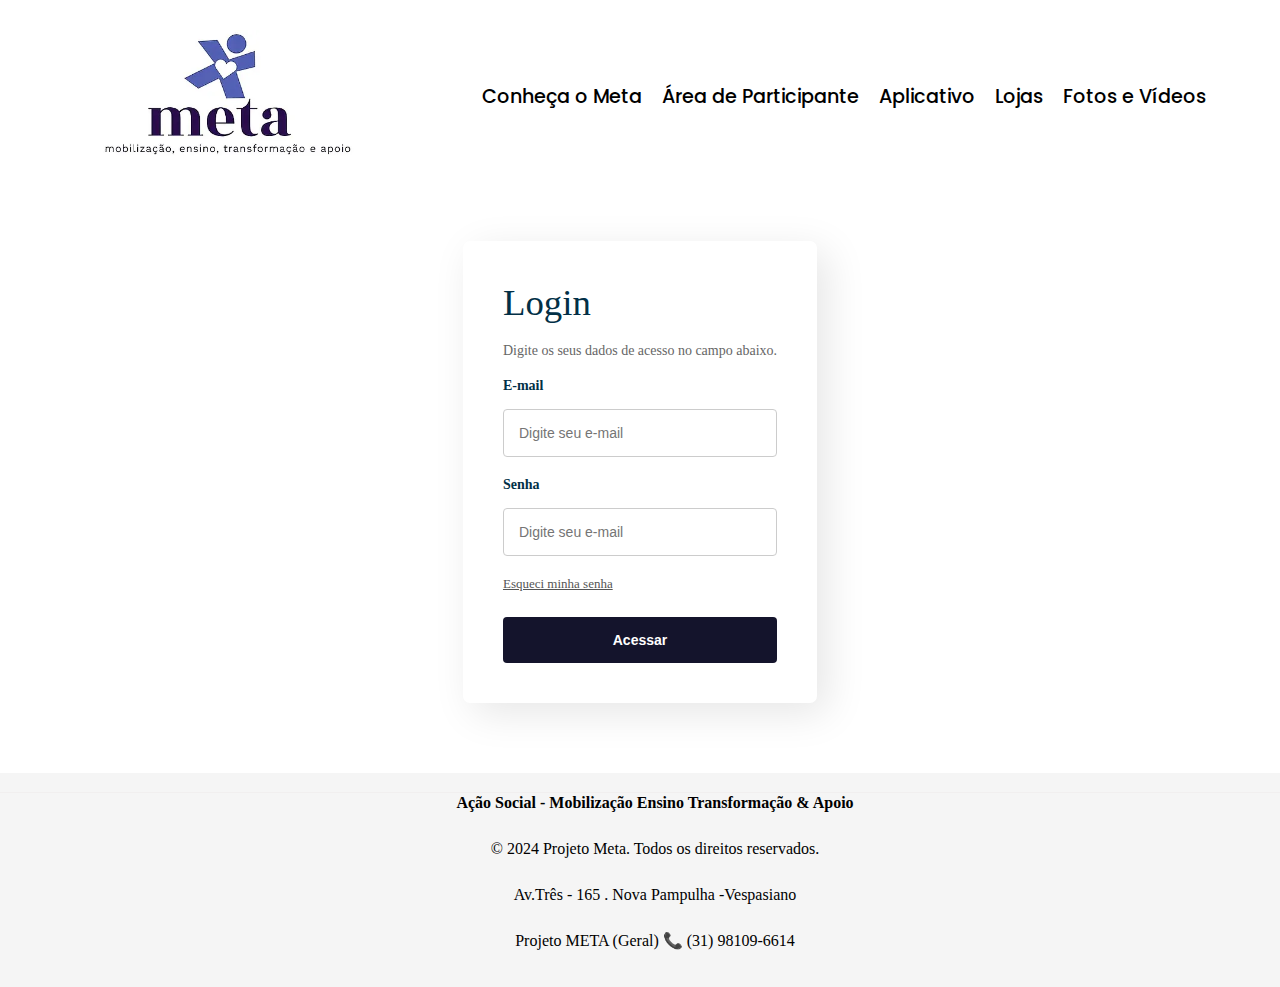
<file: login.html>
<!DOCTYPE html>
<html lang="pt-BR">

<head>
  <meta charset="UTF-8">
  <meta http-equiv="X-UA-Compatible" content="IE=edge">
  <meta name="viewport" content="width=device-width, initial-scale=1.0">
  <title>Projeto Meta - Login</title>
  <link rel="stylesheet" href="/css/login/login.css">
  <link rel="stylesheet" href="/css/global/footer.css">
  <link rel="stylesheet" href="/css/global/header.css">
</head>

<body>
  <header class="Menus-bg">
    <div class="header-menu">
      <a href="/index.html">
        <img src="/img/Screenshot_2.png" alt="logo">
      </a>
      <nav>
        <ul>
          <li><a href="/meta.html">Conheça o Meta</a></li>
          <li><a href="">Área de Participante</a></li>
          <li><a href="/aplicativo.html">Aplicativo</a></li>
          <li><a href="/loja.html">Lojas</a></li>
          <li><a href="/fotos.html">Fotos e Vídeos</a></li>
        </ul>
      </nav>
    </div>
  </header>

  <div class="page">
    <form method="POST" class="formLogin">
      <h1>Login</h1>
      <p>Digite os seus dados de acesso no campo abaixo.</p>
      <label for="email">E-mail</label>
      <input type="email" placeholder="Digite seu e-mail" />
      <label for="password">Senha</label>
      <input type="password" placeholder="Digite seu e-mail" />
      <a href="/">Esqueci minha senha</a>
      <input type="submit" value="Acessar" class="acessar" />
    </form>
  </div>

  <hr class="separador">

  <footer class="footer">
    <strong>Ação Social - Mobilização Ensino Transformação & Apoio</strong>
    <p>&copy; 2024 Projeto Meta. Todos os direitos reservados.</p>
    <p>Av.Três - 165 . Nova Pampulha -Vespasiano</p>
    <p>Projeto META
      (Geral)
      📞 (31) 98109-6614</p>
  </footer>
</body>

</html>
</file>
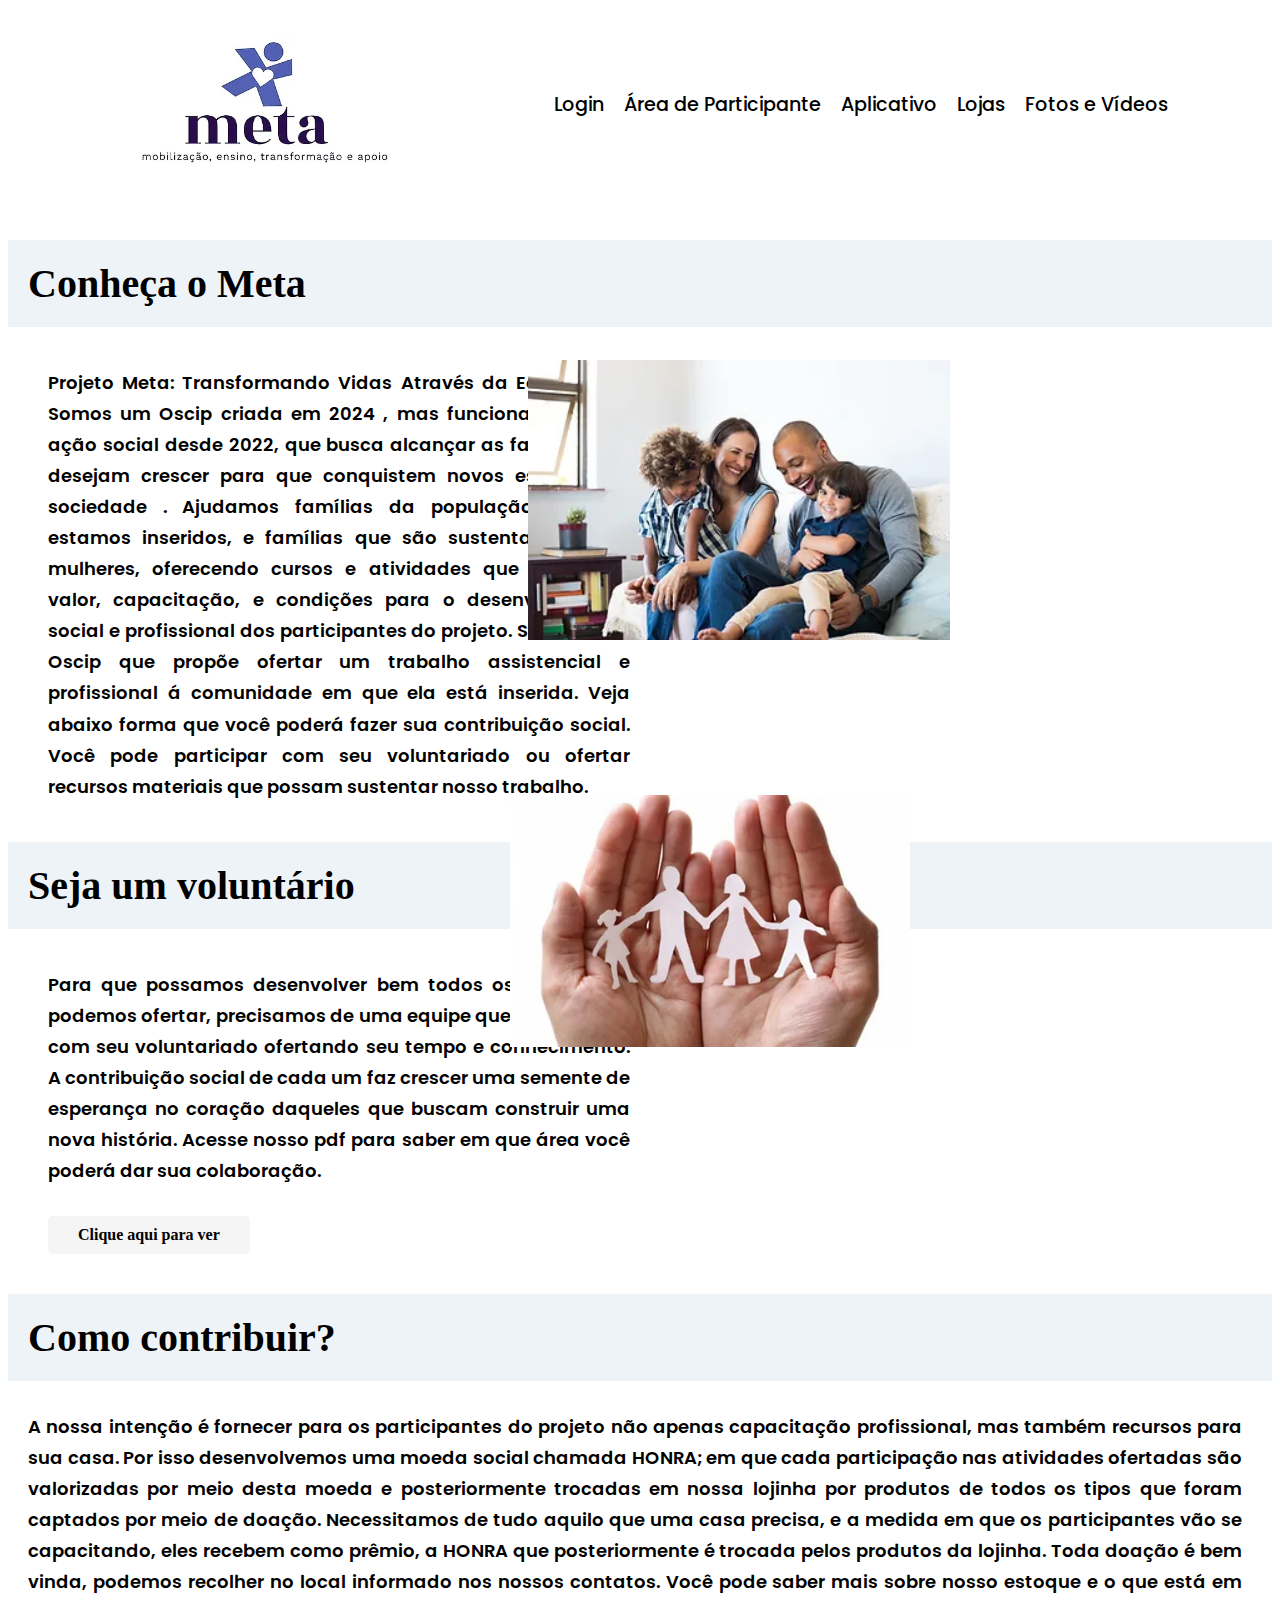
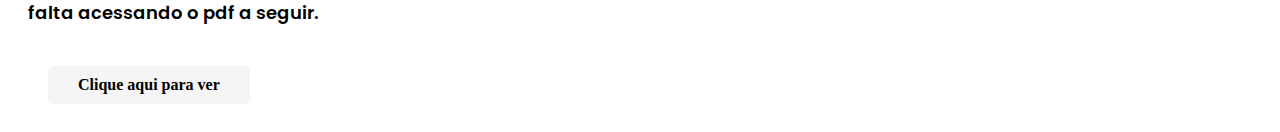
<file: meta.html>
<!DOCTYPE html>
<html lang="pt-br">

<head>
  <meta charset="UTF-8">
  <meta name="viewport" content="width=device-width, initial-scale=1.0">
  <link rel="stylesheet" href="/css/meta/meta.css">
  <link rel="stylesheet" href="/css/componentes/cores.css">
  <link rel="stylesheet" href="/css/global/header.css">
  <link rel="stylesheet" href="/css/componentes/tipografia.css">
  <link rel="stylesheet" href="/css/componentes/componentes.css">
  <link rel="stylesheet" href="/css/meta/voluntario.css">
  <link rel="stylesheet" href="/css/meta/contribuicao.css">
  <link rel="stylesheet" href="/css/global/global.css">
  <link rel="stylesheet" href="/css/global/footer.css">
  <title>Projeto Meta - Conheça o Meta</title>
</head>

<body>
  <header class="Menus-bg">
    <div class="header-menu">
      <a href="/index.html">
        <img src="/img/Screenshot_2.png" alt="logo">
      </a>
      <nav>
        <ul>
          <li><a href="/login.html">Login</a></li>
          <li><a href="">Área de Participante</a></li>
          <li><a href="/aplicativo.html">Aplicativo</a></li>
          <li><a href="/loja.html">Lojas</a></li>
          <li><a href="/fotos.html">Fotos e Vídeos</a></li>
        </ul>
      </nav>
    </div>
  </header>
  <div>
    <h1 class="meta">Conheça o Meta</h1>

    <p class="descricao font-1-m-b"><span>Projeto Meta: Transformando Vidas Através da Educação -

        Somos um Oscip criada em 2024 , mas funcionando como ação social desde 2022, que busca alcançar as famílias que desejam crescer para que conquistem novos espaços na sociedade .

        Ajudamos famílias da população em que estamos inseridos, e famílias que são sustentadas pelas mulheres, oferecendo cursos e atividades que agreguem valor, capacitação, e condições para o desenvolvimento social e profissional dos participantes do projeto. Somos uma Oscip que propõe ofertar um trabalho assistencial e profissional á comunidade em que ela está inserida.

        Veja abaixo forma que você poderá fazer sua contribuição social. Você pode participar com seu voluntariado ou ofertar recursos materiais que possam sustentar nosso trabalho.</span>
    </p>
    <div class="momentos-familia">
      <img src="/img/Momentos em família.webp" alt="/">
    </div>
  </div>

  <div>
    <h2 class="voluntario-bg">Seja um voluntário</h2>
    <p class="voluntario-dc font-1-m-b"><span>Para que possamos desenvolver bem todos os cursos que podemos ofertar, precisamos de uma equipe que se disponha com seu voluntariado ofertando seu tempo e conhecimento. A contribuição social de cada um faz crescer uma semente de esperança no coração daqueles que buscam construir uma nova história. Acesse nosso pdf para saber em que área você poderá dar sua colaboração.</span> </p>
    <a class="button" href="/">Clique aqui para ver</a>
    <div class="momentos">
      <img src="/img/Family-Support.webp" alt="/">
    </div>
  </div>

  <div>
    <h2 class="contribuicao-bg">Como contribuir?</h2>
    <p class="contribuicao-dc font-1-m-b"><span>A nossa intenção é fornecer para os participantes do projeto não apenas capacitação profissional, mas também recursos para sua casa. Por isso desenvolvemos uma moeda social chamada HONRA; em que cada participação nas atividades ofertadas são valorizadas por meio desta moeda e posteriormente trocadas em nossa lojinha por produtos de todos os tipos que foram captados por meio de doação. Necessitamos de tudo aquilo que uma casa precisa, e a medida em que os participantes vão se capacitando, eles recebem como prêmio, a HONRA que posteriormente é trocada pelos produtos da lojinha. Toda doação é bem vinda, podemos recolher no local informado nos nossos contatos. Você pode saber mais sobre nosso estoque e o que está em falta acessando o pdf a seguir. </span> </p>
    <a class="button__2" href="/">Clique aqui para ver</a>
  </div>
</body>

</html>
</file>
<file: css/login/login.css>
body {
  margin: 0;
  padding: 0;
}

.page {
  display: flex;
  flex-direction: column;
  align-items: center;
  justify-content: center;
  width: 100%;
  height: 600px;
  margin-top: -60px;
}

.formLogin {
  display: flex;
  flex-direction: column;
  background-color: #ffffff;
  border-radius: 7px;
  padding: 40px;
  box-shadow: 10px 10px 40px rgba(0, 0, 0, 0.1);
  gap: 5px;
}

.areaLogin img {
  width: 420px;
}

.formLogin h1 {
  padding: 0;
  margin: 0;
  font-weight: 500;
  font-size: 2.3em;
  color: #023047;
}

.formLogin p {
  display: inline-block;
  font-size: 14px;
  color: #666;
}

.formLogin input {
  padding: 15px;
  font-size: 14px;
  border: 1px solid #ccc;
  margin-bottom: 15px;
  margin-top: 10px;
  border-radius: 4px;
  transition: all linear 160ms;
  outline: none;
}

.formLogin input:focus {
  border: 1px solid rgb(20, 20, 44);
}

.formLogin label {
  font-size: 14px;
  font-weight: 600;
  color: #023047;
}

.formLogin a {
  display: inline-block;
  margin-bottom: 20px;
  font-size: 13px;
  color: #555;
  transition: all linear 160ms;
}

.formLogin a:hover {
  color: #2c3e50;
}

.acessar {
  background-color: rgb(20, 20, 44);
  color: #fff;
  font-size: 14px;
  font-weight: 600;
  border: none !important;
  transition: all linear 160ms;
  cursor: pointer;
  margin: 0 !important;
}

.acessar:hover {
  transform: scale(1.05);
  background-color: #2c3e50;
}

.separador {
  border: none;
  border-top: 1px solid #f0eeee;
  margin: 20px 0;
  width: 100%;
  margin-left: auto;
  margin-bottom: -20px;
  margin-right: auto;
  opacity: 0.8;
}
</file>
<file: css/global/footer.css>
.footer {
  background-color: rgb(245, 245, 245);
  color: black;
  text-align: center;
  padding: 15px;
  line-height: 30px;
  width: 100%;
}
</file>
<file: css/global/header.css>
@import url("https://fonts.googleapis.com/css2?family=Inter:ital,opsz,wght@0,14..32,100..900;1,14..32,100..900&display=swap");
@import url("https://fonts.googleapis.com/css2?family=Inter:ital,opsz,wght@0,14..32,100..900;1,14..32,100..900&family=Poppins:ital,wght@0,100;0,200;0,300;0,400;0,500;0,600;0,700;0,800;0,900;1,100;1,200;1,300;1,400;1,500;1,600;1,700;1,800;1,900&display=swap");

header {
  background-color: white;
  padding: 20px 0;
  font-size: 1.325rem;
  margin-bottom: 40px;
}

header .header-menu {
  max-width: 1200px;
  margin: 0 auto;
  display: flex;
  justify-content: space-around;
  align-items: center;
}

header nav ul {
  list-style: none;
  display: flex;
  gap: 20px;
}

header nav ul li a {
  color: black;
  text-decoration: none;
  font-weight: 500;
  font-size: 1.2rem;
  transition: color 0.3s;
  font-family: "Poppins", sans-serif;
}

header nav ul li a:hover {
  color: #ffc107;
}
</file>
<file: css/meta/meta.css>
.meta {
  font-size: 1.6rem;
  background-color: #eef3f8;
  padding: 20px;
  font-size: 2.5rem;
  margin-bottom: 30px;
}

.descricao {
  display: grid;
  grid-template-columns: 1fr 1fr;
  gap: 20px;
  margin: 40px;
  color: var(--cinza);
  align-items: center;
  text-align: justify;
}

.momentos-familia {
  display: grid;
  grid-template-columns: 1fr;
  position: absolute;
  top: 300px;
  right: 300px;
  width: 600px;
  justify-items: end;
}

.momentos-familia img {
  margin-top: 60px;
  margin-right: 30px;
  height: 280px;
}
</file>
<file: css/componentes/cores.css>
:root {
  --color01: #535eb1;
  --color02: #7fa1c3;
  --color03: #e2dad6;
  --color04: #f5eded;
}
</file>
<file: css/componentes/tipografia.css>
.font-1-xs {
  font: 400 0.75rem/1.35 "Poppins", sans-serif;
}

.font-2-xs {
  font: 400 0.875rem/1.43 "Roboto", sans-serif;
}

.font-1-s {
  font: 400 1rem/1.5 "Poppins", sans-serif;
}

.font-2-s {
  font: 400 1rem/1.5 "Roboto", sans-serif;
}

.font-1-m,
.font-1-m-b {
  font: 400 1.125rem/1.35 "Poppins", sans-serif;
}

.font-1-m-b {
  font-weight: 600;
}

.font-2-m {
  font: 500 1.125rem/1.35 "Roboto", sans-serif;
}

.font-1-l {
  font: 400 1.5rem/1.5 "Poppins", sans-serif;
}

.font-2-l,
.font-2-l-b {
  font: 400 1.5rem/1.5 "Roboto", sans-serif;
}

.font-2-l-b {
  font-weight: 500;
  font-size: 1.875rem;
  letter-spacing: 0.015em;
}

.font-1-xl {
  font: 600 2rem/1.25 "Poppins", sans-serif;
}

.font-2-xl {
  font: 500 2rem/1.25 "Roboto", sans-serif;
}

.font-1-xxl {
  font: 600 4rem/1.125 "Poppins", sans-serif;
}

@media (max-width: 1200px) {
  .font-1-xxl {
    font-size: 3rem;
  }
  .font-2-l,
  .font-2-l-b {
    font-size: 1.125rem;
  }
}

@media (max-width: 800px) {
  .font-1-xxl {
    font-size: 2rem;
  }
  .font-1-xl,
  .font-2-xl {
    font-size: 1.5rem;
  }
}
</file>
<file: css/componentes/componentes.css>
.button {
  display: inline-block;
  padding: 10px 30px;
  margin-top: -40px;
  margin-bottom: 10px;
  margin-left: 40px;
  background-color: rgb(245, 245, 245);
  color: var(--branco);
  font-weight: bold;
  font-size: 1rem;
  text-decoration: none;
  border-radius: 5px;
  transition: background-color 0.3s ease;
}

.button__2 {
  display: inline-block;
  padding: 10px 30px;
  margin-top: 20px;
  margin-bottom: 20px;
  margin-left: 40px;
  background-color: rgb(245, 245, 245);
  color: var(--branco);
  font-weight: bold;
  font-size: 1rem;
  text-decoration: none;
  border-radius: 5px;
  transition: background-color 0.3s ease;
}

.button:hover {
  background-color: var(--color02);
}

.button__2:hover {
  background-color: var(--color02);
}
</file>
<file: css/meta/voluntario.css>
.voluntario-bg {
  font-size: 1.6rem;
  background-color: #eef3f8;
  font-size: 2.5rem;
  padding: 20px;
  margin-bottom: 30px;
}

.voluntario-dc {
  display: grid;
  grid-template-columns: 1fr 1fr;
  gap: 20px;
  margin: 40px;
  color: var(--cinza);
  align-items: center;
  text-align: justify;
}

.momentos {
  display: grid;
  grid-template-columns: 1fr;
  position: absolute;
  right: 480px;
  top: 735px;
  width: 290px;
}

.momentos img {
  margin-top: 60px;
  margin-right: 30px;
  width: 400px;
}
</file>
<file: css/meta/contribuicao.css>
.contribuicao-bg {
  background-color: #eef3f8;
  padding: 20px;
  margin-bottom: 30px;
  font-size: 2.5rem;
  margin-top: 30px;
}

.contribuicao-dc {
  margin-left: 20px;
  margin-right: 30px;
  color: var(--cinza);
  text-align: justify;
}

span {
  line-height: 1.725;
}
</file>
<file: css/global/global.css>
ul {
  padding: 0px;
  list-style: none;
}

a {
  text-decoration: none;
  color: inherit;
}
</file>
